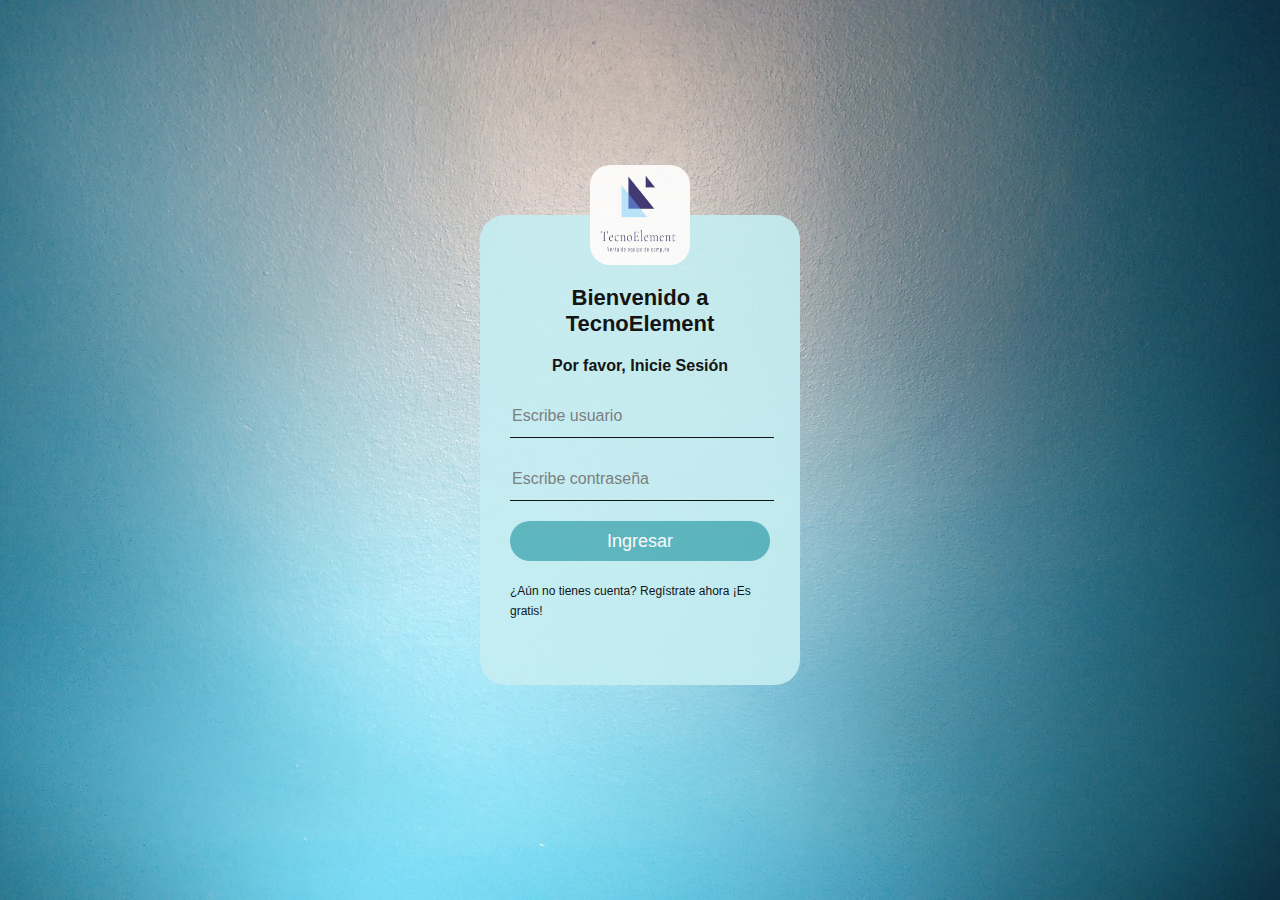
<file: index.html>
<!DOCTYPE html>
<html>
<head>
	<link rel="icon" href="imagenes/logo.ico">
	<title>Inicia Sesión</title>
	<link rel="stylesheet" href="login.css" />
	<meta charset="utf-8">
</head>
<body>

	<header>
		<div class="login">
			<img class="logo" src="imagenes/Logo.jpg" alt="Logo_TecnoElement">
			<h1>Bienvenido a TecnoElement</h1>
			<H2> Por favor, Inicie Sesión </H2>
			<form id="frmIngreso" name="frmIngreso" method="post" action="validacion.php">
				<label for="username">Usuario</label>
				<input type="text" id="txtUsuario" name="txtUsuario" placeholder="Escribe usuario"/>

				<label for="password">Contraseña</label>
				<input type="password" id="txtContrasena" name="txtContrasena" placeholder="Escribe contraseña"/>

				<input type="submit" id="btnEntrar" name="btnEntrar" value="Ingresar"/>

				<a href="registro.html">¿Aún no tienes cuenta? Regístrate ahora ¡Es gratis!</a>
			</form>
		</div>

</body>
</html>
</file>
<file: login.css>
body{
    margin: 0;
    padding: 0;
    background: url(imagenes/lgn.jpg) no-repeat center top;
    background-size: cover;
    font-family: sans-serif;
    height: 100vh; /*Adaptar al dispositivo*/
    opacity: .9;
  }

  .login{
      width: 320px;
      height: 470px;
      background: #c5eef2;
      color: #000;
      top: 50%;
      left: 50%;
      position: absolute;
      transform: translate(-50%, -50%);
      box-sizing: border-box;
      padding: 70px 30px;
      border-radius: 25px;
  }

  .login .logo{
    /*width: 320px;
    height: 650px;
    top: 50%;
    right: 35%;
    position: absolute;
    transform: translate(-50%, -50%);
    box-sizing: border-box;
    padding: 90px 30px;
    border-radius: 20%;*/

      width: 100px;
      height: 100px;
      border-radius: 20%;
      position: absolute;
      top: -50px;
      left: calc(50% - 50px);
  }

  .login h1{
      margin: 0;
      padding: 0 0 20px;
      text-align: center;
      font-size: 22px;
  }

  .login h2{
    margin: 0;
    padding: 0 0 20px;
    text-align: center;
    font-size: 16px;
}

  .login label{
      margin: 0;
      padding: 0;
      font-weight: bold;
      display: block;
      display: none;
  }

  .login input{
      width: 100%;
      margin-bottom: 20px;
      background: transparent;
      border: none;
      border-bottom: 1px solid rgb(0, 0, 0);
      outline: none;
      height: 40px;
      color: #000;
      font-size: 16px;
  }

  .login input[type="submit"]{
    border: none;
    outline: none;
    height: 40px;
    background: #54b1ba;
    color: #fff;
    font-size: 18px;
    border-radius: 20px;
}

.login input[type="submit"]:hover{
    background: rgb(85, 132, 194);
}

.login a{
    text-decoration: none;
    font-size: 12px;
    line-height: 20px;
    color: #000;
}
.login a:hover{
    color: rgb(162, 162, 162);
}
</file>
